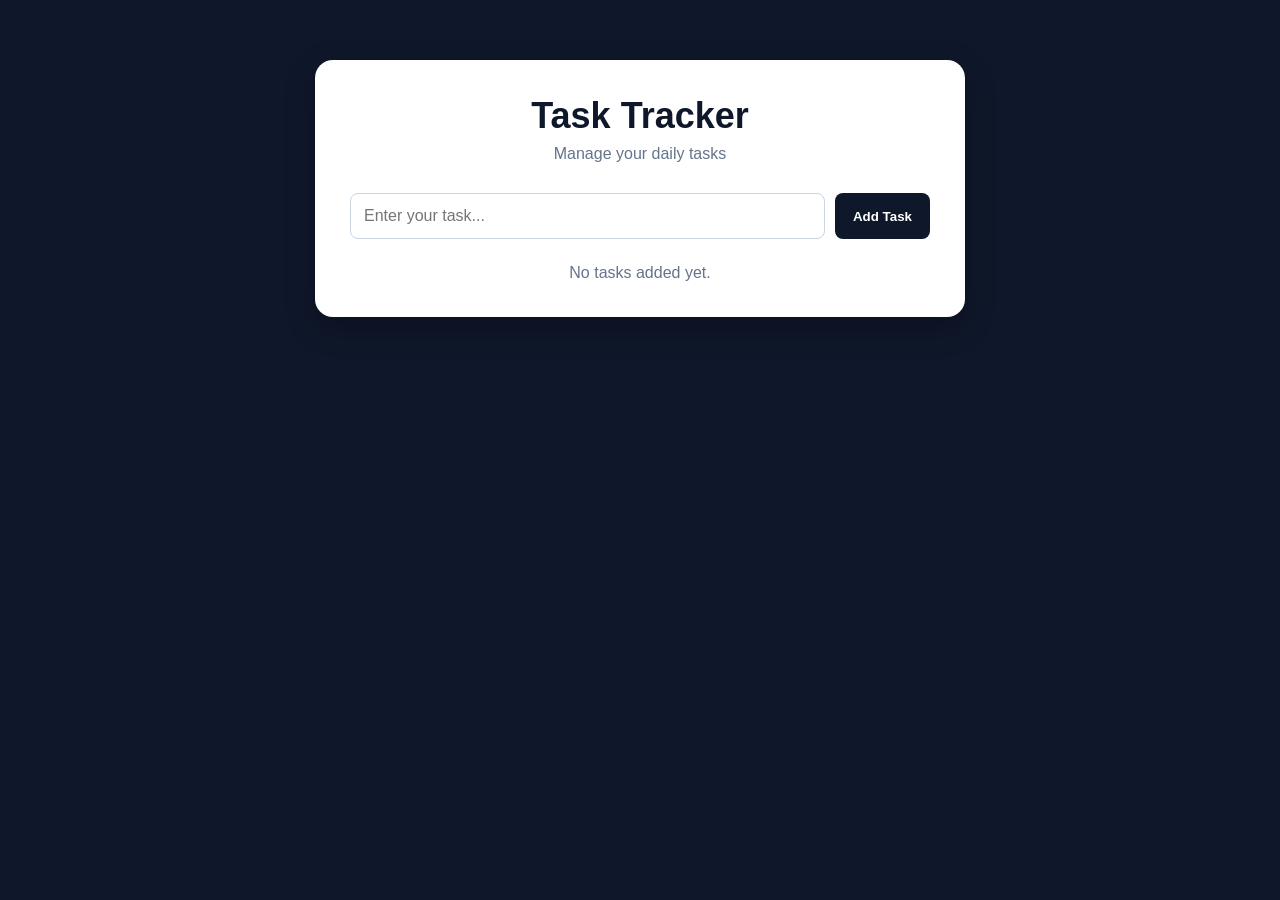
<file: react-app/index.html>
<!doctype html>
<html lang="en">
  <head>
    <meta charset="UTF-8" />
    <link rel="icon" type="image/svg+xml" href="/favicon.svg" />
    <meta name="viewport" content="width=device-width, initial-scale=1.0" />
    <title>task-tracker</title>
    <script type="module" crossorigin src="/assets/index-CG_Sq6PF.js"></script>
    <link rel="stylesheet" crossorigin href="/assets/index-LqjwqBbh.css">
  </head>
  <body>
    <div id="root"></div>
  </body>
</html>
</file>
<file: assets/index-LqjwqBbh.css>
*{box-sizing:border-box;margin:0;padding:0}body{background:#0f172a;font-family:Arial,sans-serif}.app{min-height:100vh;padding:60px 20px}.task-container{background:#fff;border-radius:18px;width:100%;max-width:650px;margin:auto;padding:35px;box-shadow:0 10px 30px #00000040}h1{text-align:center;color:#0f172a;font-size:36px}.subtitle{text-align:center;color:#64748b;margin-top:8px;margin-bottom:30px}.task-form{gap:10px;display:flex}.task-form input{border:1px solid #cbd5e1;border-radius:8px;outline:none;flex:1;padding:13px;font-size:16px}.task-form button{color:#fff;cursor:pointer;background:#0f172a;border:none;border-radius:8px;padding:13px 18px;font-weight:700}.task-list{margin-top:25px}.task-item{background:#f1f5f9;border-radius:10px;justify-content:space-between;align-items:center;margin-bottom:12px;padding:14px;display:flex}.task-left{align-items:center;gap:12px;display:flex}.task-left input{width:18px;height:18px}.task-left span{color:#1e293b;font-size:16px}.completed{text-decoration:line-through;color:#94a3b8!important}.delete-btn{color:#fff;cursor:pointer;background:#ef4444;border:none;border-radius:6px;padding:8px 12px}.empty{text-align:center;color:#64748b;margin-top:25px}
</file>
